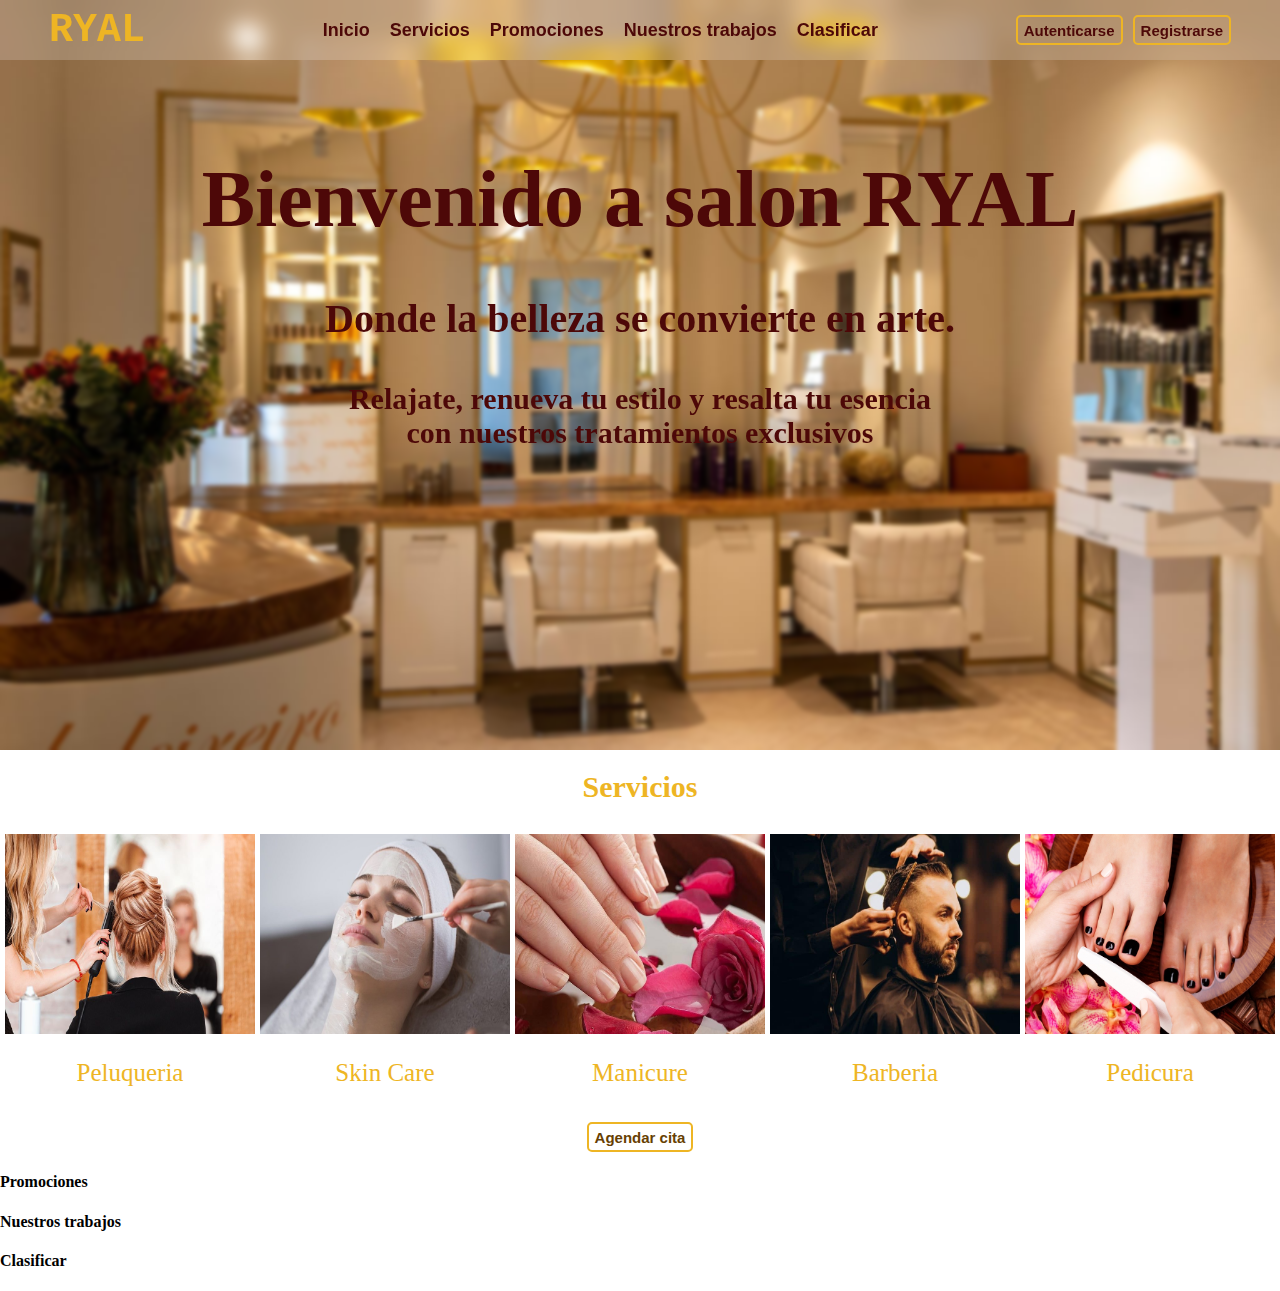
<file: index.html>
<!DOCTYPE html>
<html lang="en">
    <head>
        <meta charset="UTF-8">
        <meta name="viewport" content="width=device-width, initial-scale=1.0">
        <title>Salon de belleza</title>
        <link href="style.css" rel="stylesheet">
    </head>

    <body class="body">

        <header class="header">

            <nav class="header_nav">
                
                <div class="header_nav_left">
                    <p>RYAL</p>
                </div>
                
                <ul class="header_nav_items">
                    <li><a href="">Inicio</a></li>
                    <li><a href="">Servicios</a></li>
                    <li><a href="">Promociones</a></li>
                    <li><a href="">Nuestros trabajos</a></li>
                    <li><a href="">Clasificar</a></li>
                </ul>

                <div class="header_nav_button">
                    <form action="Login/login.html">
                        <button class="button_auten" type="submit">Autenticarse</button>
                    </form>
                    <form action=" ">
                        <button class="button_regis" type="submit">Registrarse</button>
                    </form>
                </div>
            </nav>
        </header>

        <main class="main">
            <section class="main_inic">
                <div class="overlay"></div>
                <h1> Bienvenido a salon RYAL</h1>
                <h3> Donde la belleza se convierte en arte.</h3>
                <h4> Relajate, renueva tu estilo y resalta tu esencia <p></p> con nuestros tratamientos exclusivos</h4>
            </section>

            <section class="main_servi">
                <div>
                    <h4 class="h_Servicios">Servicios</h4>
                </div>

                <div class="main_servi_items">
                    <div class="main_servi_items_1">
                        <img src="./IMGS/peluqueria.jpg" alt>
                        <figcaption> <p>Peluqueria</p> </figcaption>
                    </div>
                    <div class="main_servi_items_2">
                        <img src="./IMGS/skincare.jpg" alt>
                        <figcaption><p>Skin Care</p></figcaption>
                    </div>
                    <div class="main_servi_items_3">
                        <img src="./IMGS/manicura.jpg" alt>
                        <figcaption><p>Manicure</p></figcaption>
                    </div>
                    <div class="main_servi_items_4">
                        <img src="./IMGS/barberia.jpg" alt>
                        <figcaption><p>Barberia</p></figcaption>
                    </div>
                    <div class="main_servi_items_5">
                        <img src="./IMGS/pedicura.jpg" alt>
                        <figcaption><p>Pedicura</p></figcaption>
                    </div>
                </div>
                
                <div>
                    <form action="Agendar/agendarcita.html">
                        <button class="bton_agendar" type="submit">Agendar cita</button>
                    </form>
                </div>
            </section>
            
            <section class="main_Promo">
                <h4> Promociones</h4>
            </section>

            <section class="main_NuesS">
                <h4>Nuestros trabajos</h4>
            </section>

            <section class="main_Clasi">
                <h4> Clasificar</h4>
            </section>
        </main>

    </body>
</html>
</file>
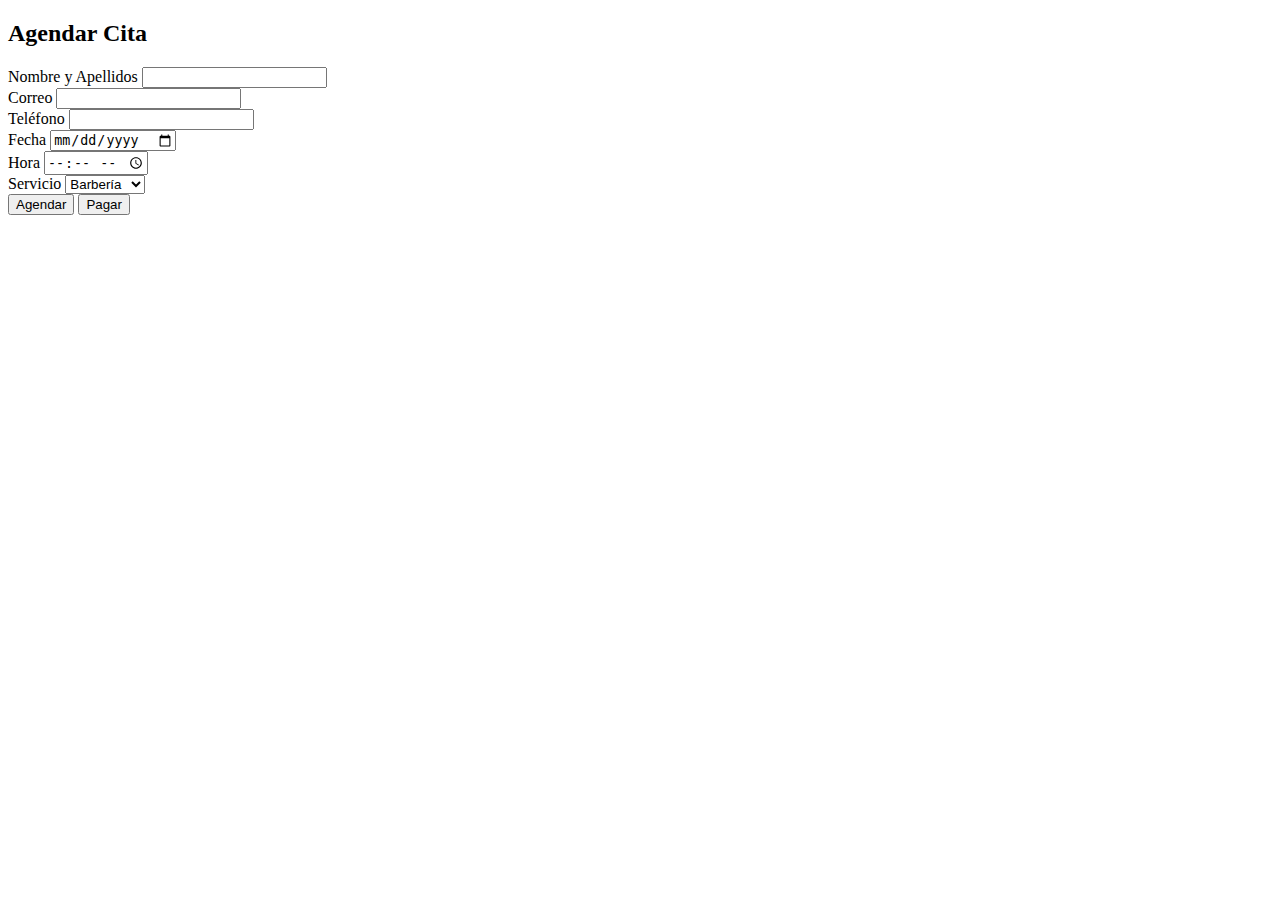
<file: Agendar/agendarcita.html>
<!DOCTYPE html>
<html lang="en">
<head>
    <meta charset="UTF-8">
    <meta name="viewport" content="width=device-width, initial-scale=1.0">
    <title>Agendar Cita</title>
</head>
<body>
    <header>
        <h2>Agendar Cita</h2>
    </header>
    <article>
        <section>
            <div>
                <label>Nombre y Apellidos</label>
                <input type="text">   <br>
                <label>Correo</label>
                <input type="email">   <br>
                <label>Teléfono</label>
                <input type="tel">   <br>
                <label>Fecha</label>
                <input type="date">   <br>
                <label>Hora</label>
                <input type="time">   <br>
                <label>Servicio</label>
                <select name="" id="">
                    <option value="Barbería">Barbería</option>
                    <option value="Peluquría">Peluquría</option>
                    <option value="Manicura">Manicura</option>
                    <option value="Pedicura">Pedicura</option>
                </select>   <br>
                <button>Agendar</button>
                <button>Pagar</button>
            </div>
        </section>
    </article>
</body>
</html>
</file>
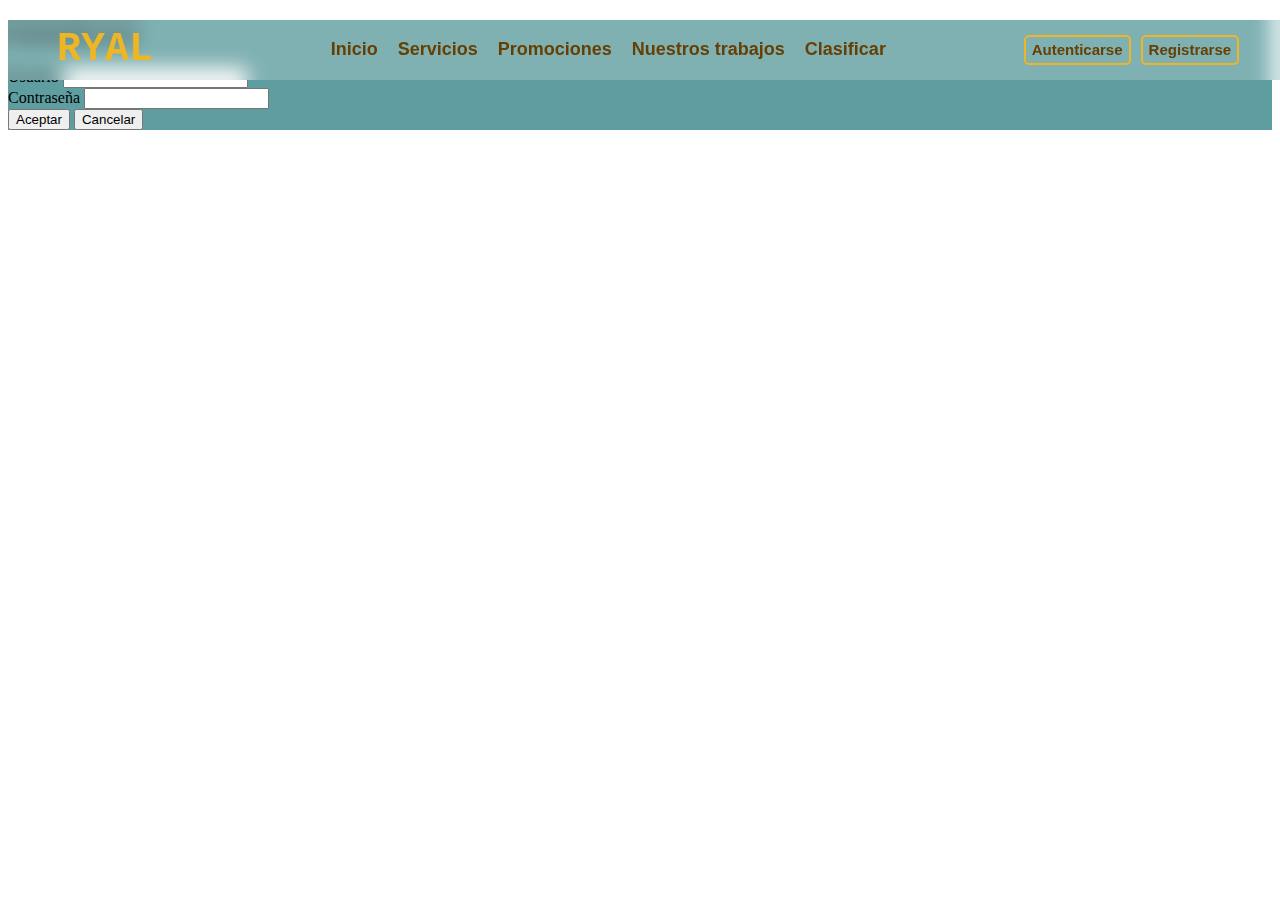
<file: Login/login.html>
<!DOCTYPE html>
<html lang="en">
<head>
    <meta charset="UTF-8">
    <meta name="viewport" content="width=device-width, initial-scale=1.0">
    <title>Autenticarse</title>
    <link href="style.css" rel="stylesheet">
</head>
<body>
    <header class="header">

        <nav class="header_nav">
            
            <div class="header_nav_left">
                <p>RYAL</p>
            </div>
            
            <ul class="header_nav_items">
                <li><a href="">Inicio</a></li>
                <li><a href="">Servicios</a></li>
                <li><a href="">Promociones</a></li>
                <li><a href="">Nuestros trabajos</a></li>
                <li><a href="">Clasificar</a></li>
            </ul>

            <div class="header_nav_button">

                <form action="Login/login.html">
                    <button class="button_auten" type="submit">Autenticarse</button>
                </form>
                <form action=" ">
                    <button class="button_regis" type="submit">Registrarse</button>
                </form>
            </div>
        </nav>
    </header>
    
    <main class="main_autent">
        <section>
            <div>
                <h2 class="aaaaa">Autenticarse</h2>
            </div>

            <div>
                <label>Usuario</label>
                <input type="text">     <br>
                <label>Contraseña</label>
                <input type="password">     <br>
                <button>Aceptar</button>
                <button>Cancelar</button>
            </div>
        </section>
    </main>
    
</body>
</html>
</file>
<file: style.css>
.header_nav {
  display: flex;
  align-items: center;
  justify-content: space-around;
  position: fixed;
  gap: 40px;
  backdrop-filter: blur(10px);
  background: rgba(255, 255, 255, 0.2);
  -webkit-backdrop-filter: blur(10px);
  height: 60px;
  width: 100%;
  z-index: 3;
}
.header_nav_left {
  color: rgb(238, 181, 36);
  font-size: 40px;
  font-weight: bold;
  font-family: "Courier New", Courier, monospace;
}
.header_nav_items {
  display: flex;
  flex-direction: row;
  gap: 20px;
  list-style: none;
  font-family: "Segoe UI", Tahoma, Geneva, Verdana, sans-serif;
  font-size: 18px;
}
.header_nav_items a {
  text-decoration: rgb(238, 181, 36);
  text-decoration-color: rgb(238, 181, 36);
  text-decoration-style: double;
  color: rgb(77, 8, 8);
  opacity: 1;
  font-weight: bold;
}

.header_nav_button {
  display: flex;
  gap: 10px;
}
.button_regis {
  border: 2px solid rgb(238, 181, 36);
  background-color: transparent;
  color: rgb(77, 8, 8);
  border-radius: 5px;
  height: 30px;
  font-size: 15px;
  font-weight: bold;
}
.button_auten {
  border: 2px solid rgb(238, 181, 36);
  color: rgb(77, 8, 8);
  background-color: transparent;
  border-radius: 5px;
  height: 30px;
  font-size: 15px;
  font-weight: bold;
}

/*-----------------------------------------*/

.body {
  margin: 0;
  padding: 0;
}

.main_inic {
  display: flex;
  flex-direction: column;
  align-items: center;
  background-image: url(./IMGS/_TAL3113-VilaVitaAnita.jpeg);
  height: 750px;
  background-size: cover;
}
.overlay {
  position: absolute;
  height: 750px;
  width: 100%;
  backdrop-filter: blur(2px);
  -webkit-backdrop-filter: blur(2px);
  z-index: 1;
}
.main_inic h1 {
  padding-top: 100px;
  padding-bottom: 10px;
  margin-bottom: 0px;
  font-size: 80px;
  color: rgb(77, 8, 8);
  z-index: 2;
}
.main_inic h3 {
  font-size: 40px;
  padding-top: 0px;
  color: rgb(77, 8, 8);
  z-index: 2;
}
.main_inic h4 {
  font-size: 30px;
  color: rgb(77, 8, 8);
  text-align: center;
  padding: 0px;
  margin: 0;
  z-index: 2;
}
.main_inic h4 p {
  padding: 0;
  margin: 0;
  z-index: 2;
}
/*-----------------------------------------*/
.main_servi {
  display: flex;
  flex-direction: column;
  align-items: center;
  gap: 10px;
}
.main_servi_items {
  display: flex;
  gap: 5px;
}

.main_servi_items_1 {
  display: flex;
  flex-direction: column;
  align-items: center;
}
.main_servi_items_2 {
  display: flex;
  flex-direction: column;
  align-items: center;
}
.main_servi_items_3 {
  display: flex;
  flex-direction: column;
  align-items: center;
}
.main_servi_items_4 {
  display: flex;
  flex-direction: column;
  align-items: center;
}
.main_servi_items_5 {
  display: flex;
  flex-direction: column;
  align-items: center;
}

.main_servi_items_1 img {
  height: 200px;
  width: 250px;
}
.main_servi_items_2 img {
  height: 200px;
  width: 250px;
}
.main_servi_items_3 img {
  height: 200px;
  width: 250px;
}
.main_servi_items_4 img {
  height: 200px;
  width: 250px;
}
.main_servi_items_5 img {
  height: 200px;
  width: 250px;
}

div > figcaption {
  color: rgb(238, 181, 36);
  font-size: 25px;
}
.h_Servicios {
  font-size: 30px;
  margin: 20px 0;
  color: rgb(238, 181, 36);
}
.bton_agendar {
  border: 2px solid rgb(238, 181, 36);
  color: rgb(103, 63, 3);
  background-color: transparent;
  border-radius: 5px;
  height: 30px;
  font-size: 15px;
  font-weight: bold;
}
</file>
<file: Login/style.css>
.header_nav {
  display: flex;
  align-items: center;
  justify-content: space-around;
  position: fixed;
  gap: 40px;
  backdrop-filter: blur(10px);
  background: rgba(255, 255, 255, 0.2);
  -webkit-backdrop-filter: blur(10px);
  height: 60px;
  width: 100%;
  z-index: 2;
}
.header_nav_left {
  color: rgb(238, 181, 36);
  font-size: 40px;
  font-weight: bold;
  font-family: "Courier New", Courier, monospace;
}
.header_nav_items {
  display: flex;
  flex-direction: row;
  gap: 20px;
  list-style: none;
  font-family: "Segoe UI", Tahoma, Geneva, Verdana, sans-serif;
  font-size: 18px;
}
.header_nav_items a {
  text-decoration: none;
  color: rgb(103, 63, 3);
  opacity: 1;
  font-weight: bold;
}

.header_nav_button {
  display: flex;
  gap: 10px;
}
.button_regis {
  border: 2px solid rgb(238, 181, 36);
  background-color: transparent;
  color: rgb(103, 63, 3);
  border-radius: 5px;
  height: 30px;
  font-size: 15px;
  font-weight: bold;
}
.button_auten {
  border: 2px solid rgb(238, 181, 36);
  color: rgb(103, 63, 3);
  background-color: transparent;
  border-radius: 5px;
  height: 30px;
  font-size: 15px;
  font-weight: bold;
}

/*-----------------------------------------*/
.body {
  margin: 0;
  padding: 0;
}
.main_autent {
  background-color: cadetblue;
}
</file>
